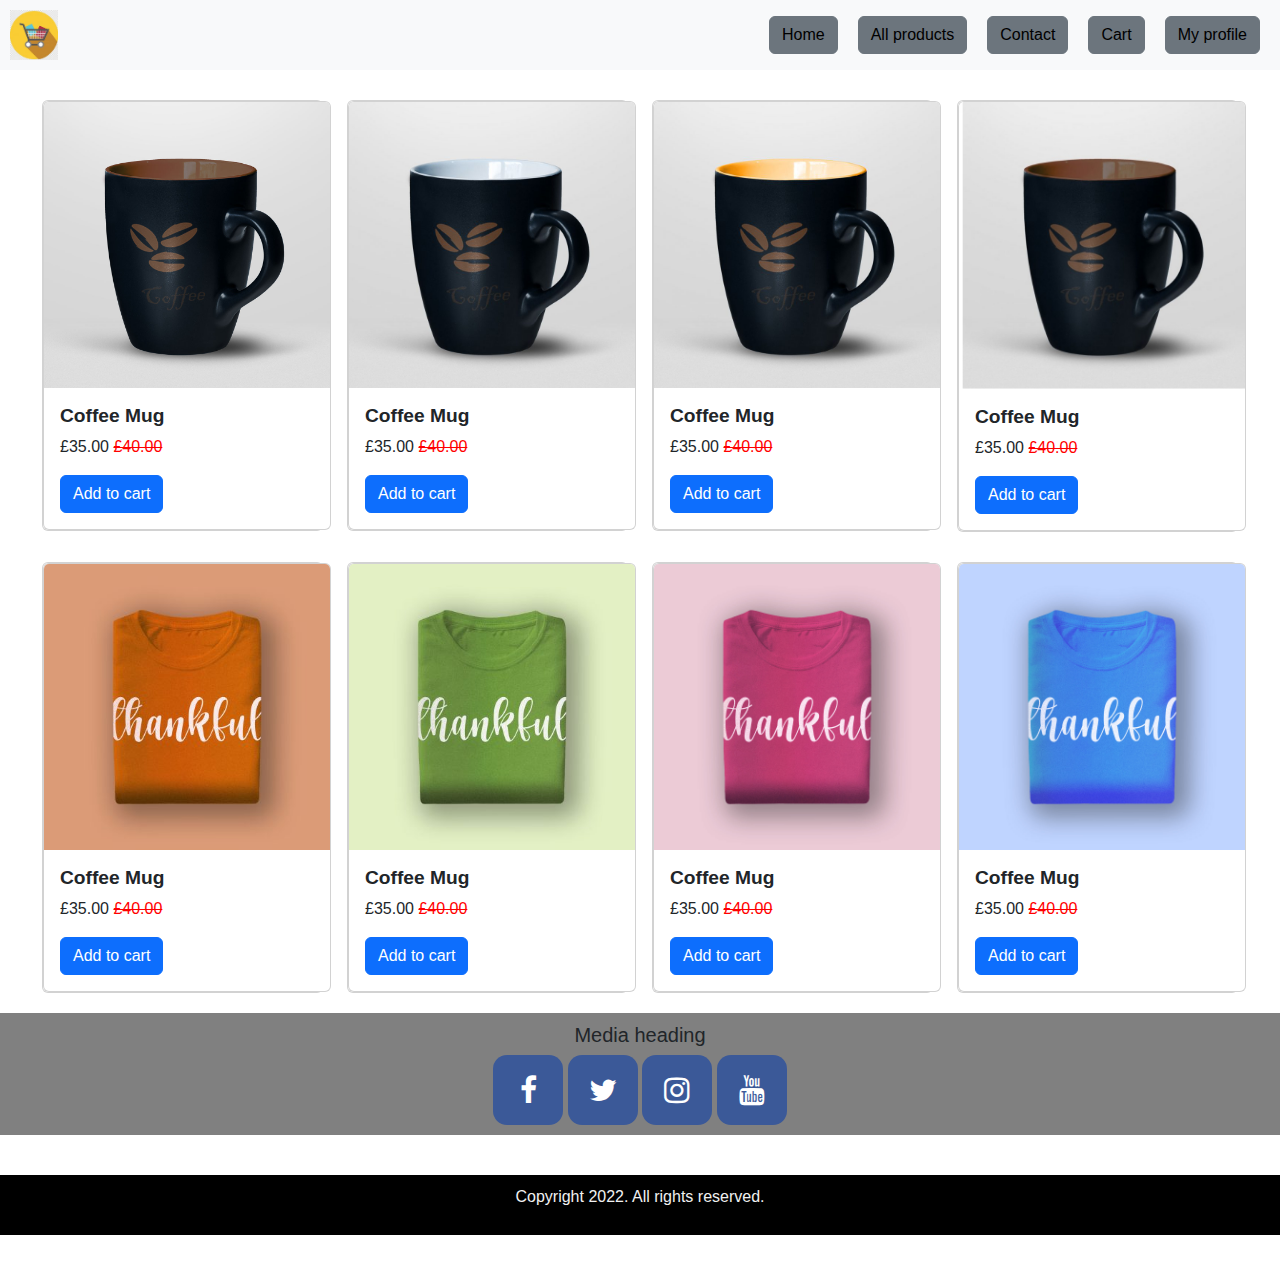
<file: templetes/allproducts.html>
<!DOCTYPE html>
<html lang="en">
<head>
    <meta charset="UTF-8">
    <meta name="viewport" content="width=device-width, initial-scale=1.0">
    <title>all products</title>
    <!-- Latest compiled and minified CSS -->
    <link href="https://cdn.jsdelivr.net/npm/bootstrap@5.3.3/dist/css/bootstrap.min.css" rel="stylesheet">
    <link rel="stylesheet" href="https://cdnjs.cloudflare.com/ajax/libs/font-awesome/4.7.0/css/font-awesome.min.css">
    <link rel="stylesheet" href="../static/css/style2.css">
    
</head>
<body>
    <div class="header">
        <img src="../static/images/logo.jpg" alt="" class="logo">
        <ul class="header1">
            
            <li><a href="../templetes/index.html" class="btn  btn-secondary">Home</a></li>
            <li><a href="../templetes/allproducts.html" class="btn  btn-secondary">All products</a></li>
            <li><a href="../templetes/contact.html" class="btn  btn-secondary">Contact</a></li>
            <li><a href="../templetes/cart.html" class="btn  btn-secondary">Cart</a></li>
            <li><a href="../templetes/profile.html" class="btn  btn-secondary">My profile</a></li>
        </ul>
    </div>
    <div class="row products">
        <div class="col-sm-3">
            <div class="card">
                <div class="card" style="width: 18rem;">
                    <img src="../static/images/mug-coffee.jpg" class="card-img-top" alt="...">
                    <div class="card-body">
                        <h5 class="card-title">Coffee Mug</h5>
                    <p class="card-text">£35.00 <del>£40.00</del></p>
                    <a href="#" class="btn btn-primary add-to-cart" data-name="Coffee Mug" data-price="35.00">Add to cart</a>
                    </div>
                </div>
            </div>
        </div>
        <div class="col-sm-3">
            <div class="card">
                <div class="card" style="width: 18rem;">
                    <img src="../static/images/mug-white-768x768.jpg" class="card-img-top" alt="...">
                    <div class="card-body">
                        <h5 class="card-title">Coffee Mug</h5>
                        <p class="card-text">£35.00 <del>£40.00</del></p>
                        <a href="#" class="btn btn-primary add-to-cart" data-name="Coffee Mug" data-price="35.00">Add to cart</a>
                    </div>
                </div>
            </div>
        </div>
        <div class="col-sm-3">
            <div class="card">
                <div class="card" style="width: 18rem;">
                    <img src="../static/images/mug-yellow-768x768.jpg" class="card-img-top" alt="...">
                    <div class="card-body">
                        <h5 class="card-title">Coffee Mug</h5>
                    <p class="card-text">£35.00 <del>£40.00</del></p>
                    <a href="#" class="btn btn-primary add-to-cart" data-name="Coffee Mug" data-price="35.00">Add to cart</a>
                    </div>
                </div>
            </div>
        </div>
        <div class="col-sm-3">
            <div class="card">
                <div class="card" style="width: 18rem;">
                    <img src="../static/images/cup.jpeg" class="card-img-top" alt="...">
                    <div class="card-body">
                        <h5 class="card-title">Coffee Mug</h5>
                        <p class="card-text">£35.00 <del>£40.00</del></p>
                        <a href="#" class="btn btn-primary add-to-cart" data-name="Coffee Mug" data-price="35.00">Add to cart</a>
                    </div>
                </div>
            </div>
        </div>
    </div>
    <div class="row products">
        <div class="col-sm-3">
            <div class="card">
                <div class="card" style="width: 18rem;">
                    <img src="../static/images/tshirt7-400x400.jpg" class="card-img-top" alt="...">
                    <div class="card-body">
                        <h5 class="card-title">Coffee Mug</h5>
                        <p class="card-text">£35.00 <del>£40.00</del></p>
                        <a href="#" class="btn btn-primary add-to-cart" data-name="Coffee Mug" data-price="35.00">Add to cart</a>
                    </div>
                </div>
            </div>
        </div>
        <div class="col-sm-3">
            <div class="card">
                <div class="card" style="width: 18rem;">
                    <img src="../static/images/tshirt5-400x400.jpg" class="card-img-top" alt="...">
                    <div class="card-body">
                        <h5 class="card-title">Coffee Mug</h5>
                        <p class="card-text">£35.00 <del>£40.00</del></p>
                        <a href="#" class="btn btn-primary add-to-cart" data-name="Coffee Mug" data-price="35.00">Add to cart</a>
                    </div>
                </div>
            </div>
        </div>
        <div class="col-sm-3">
            <div class="card">
                <div class="card" style="width: 18rem;">
                    <img src="../static/images/tshirt3.jpg" class="card-img-top" alt="...">
                    <div class="card-body">
                        <h5 class="card-title">Coffee Mug</h5>
                        <p class="card-text">£35.00 <del>£40.00</del></p>
                        <a href="#" class="btn btn-primary add-to-cart" data-name="Coffee Mug" data-price="35.00">Add to cart</a>
                    </div>
                </div>
            </div>
        </div>
        <div class="col-sm-3">
            <div class="card">
                <div class="card" style="width: 18rem;">
                    <img src="../static/images/tshirt4.jpg" class="card-img-top" alt="...">
                    <div class="card-body">
                        <h5 class="card-title">Coffee Mug</h5>
                        <p class="card-text">£35.00 <del>£40.00</del></p>
                        <a href="#" class="btn btn-primary add-to-cart" data-name="Coffee Mug" data-price="35.00">Add to cart</a>
                    </div>
                </div>
            </div>
        </div>
    </div>
    <div class="media">
        <div class="media-body">
            <h5 class="mt-0">Media heading</h5>
            <a href="#" class="fa fa-facebook"></a>
            <a href="#" class="fa fa-twitter"></a>
            <a href="#" class="fa fa-instagram"></a>
            <a href="#" class="fa fa-youtube"></a>
        </div>
    </div>
    <div class="footer">
        <p class="footer-p">Copyright 2022. All rights reserved.</p>
    </div>

    <!-- Latest compiled JavaScript -->
    <script src="https://cdn.jsdelivr.net/npm/bootstrap@5.3.3/dist/js/bootstrap.bundle.min.js"></script>
    <script src="../js/script2.js" defer></script>
</body>
</html>
</file>
<file: static/css/style2.css>
* {
    margin: 0;
    padding: 0;
    font-family: 'Poppins', sans-serif;
    box-sizing: border-box;
}

.header {
    padding: 10px;
    background: #f8f9fa;
    display: flex;
    align-items: center;
    justify-content: space-between;
}

.header ul {
    list-style-type: none;
    margin: 0;
    padding: 0;
    display: flex;
    align-items: center;
}

.header ul li {
    margin: 0 10px;
}

.header ul li a {
    text-decoration: none;
    color: #000;
    transition: color 0.3s ease;
}

.header ul li a:hover {
    color: #007bff;
}

.header .logo {
    height: 50px;
}

.products {
    margin-top: 30px;
    margin-left: 30px;
    margin-right: 30px;
}

.card {
    transition: transform 0.3s ease, box-shadow 0.3s ease;
}

.card:hover {
    transform: scale(1.05);
    box-shadow: 0 4px 8px rgba(0, 0, 0, 0.2);
}

.card-title {
    font-size: 1.2rem;
    font-weight: bold;
}

.card-text del {
    color: red;
}

.media {
    margin-top: 20px;
    text-align: center;
    background: gray;
    padding: 10px;
}

.fa {
    padding: 20px;
    font-size: 30px;
    width: 70px;
    border-radius: 20%;
    text-align: center;
    text-decoration: none;
    background: #3B5998;
    color: white;
    transition: transform 0.3s ease, background 0.3s ease;
}

.fa:hover {
    transform: scale(1.1);
    background: #2d4373;
}

.footer {
    margin-top: 40px;
    margin-bottom: 40px;
    text-align: center;
    background: black;
    color: #f1f1f1;
    padding: 10px;
}
</file>
